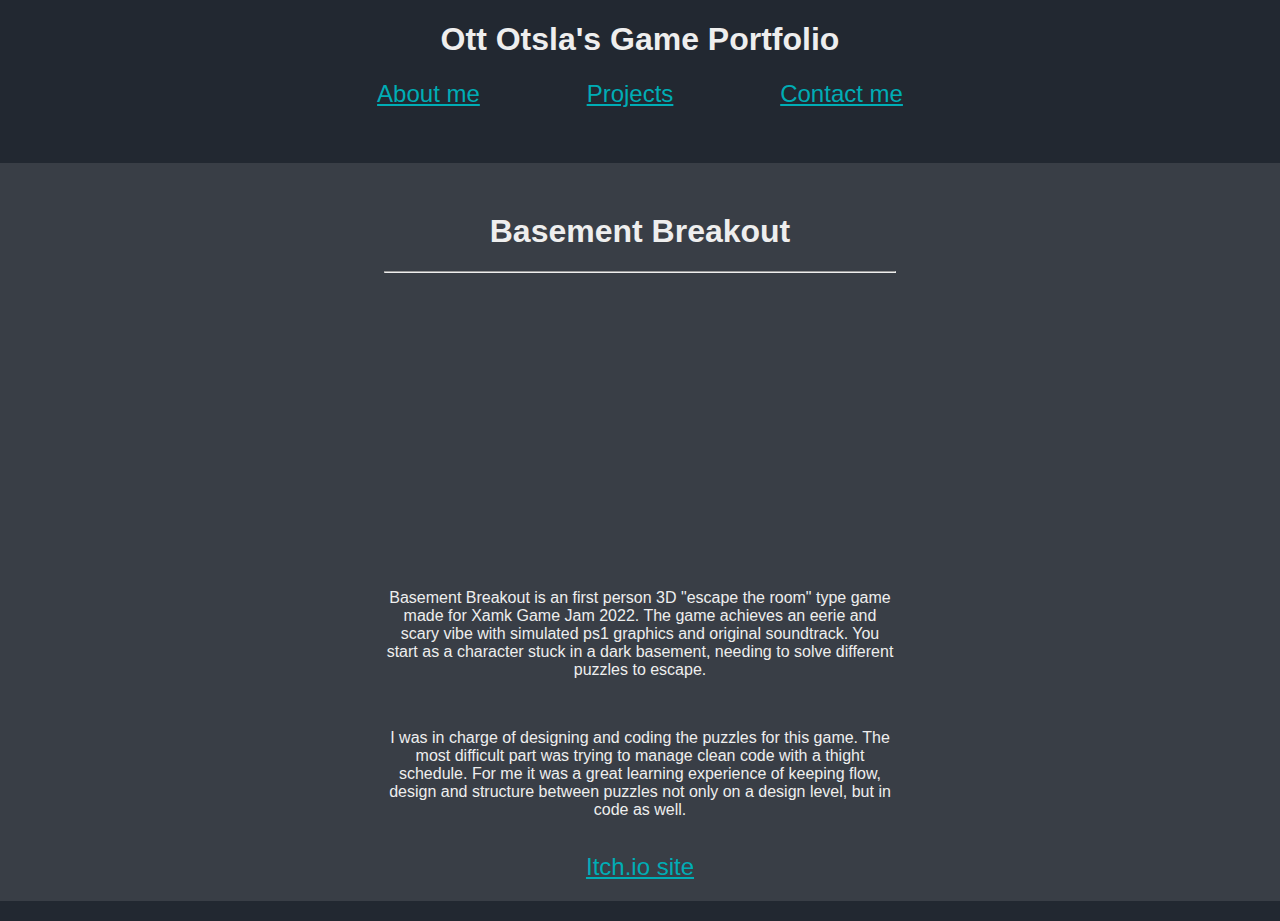
<file: basementbreakout.html>
<!DOCTYPE html>
<html>
    <head>
            
            <meta charset="utf-8">
            <meta name="author" content="Otsla Ott">
            <title> Ott Otsla Portfolio</title>
            <meta name="viewport" content="width=device-width, initial-scale=1.0">
            <link rel="stylesheet" href="CSS/styles.css">
             
    </head>
            <body>

                <div id="topWrapper">

                    <div id="title">
                        <h1>Ott Otsla's Game Portfolio</h1>
                    </div>

                    <div id="menu">
                        <div id="menuItems">
                        <a href="index.html">About me</a>
                        <a href="projects.html">Projects</a>
                        <a href="contactme.html">Contact me</a>
                        </div>
                        
                    </div>
                    
                </div>

                <div id="bottomWrapper">
                        <div id="content">
                            <h1>Basement Breakout</h2>
                                <hr>
                                <iframe src="https://www.youtube.com/embed/2DKNy2pDU-4" title="YouTube video player" frameborder="0" allow="accelerometer; autoplay; clipboard-write; encrypted-media; gyroscope; picture-in-picture" allowfullscreen></iframe>
                                <br>
                                <p>Basement Breakout is an first person 3D "escape the room" type game made for Xamk Game Jam 2022. The game achieves an eerie and scary vibe with simulated ps1 graphics and original soundtrack. You start as a character stuck in a dark basement, needing to solve different puzzles to escape. </p>
                                <br>
                                <p>I was in charge of designing and coding the puzzles for this game. The most difficult part was trying to manage clean code with a thight schedule. For me it was a great learning experience of keeping flow, design and structure between puzzles not only on a design level, but in code as well. </p>
                                <br>
                                <a href="https://pasikuska.itch.io/basement-breakout">Itch.io site</a>
                    </div>
                </div>
            </body>





</html>
</file>
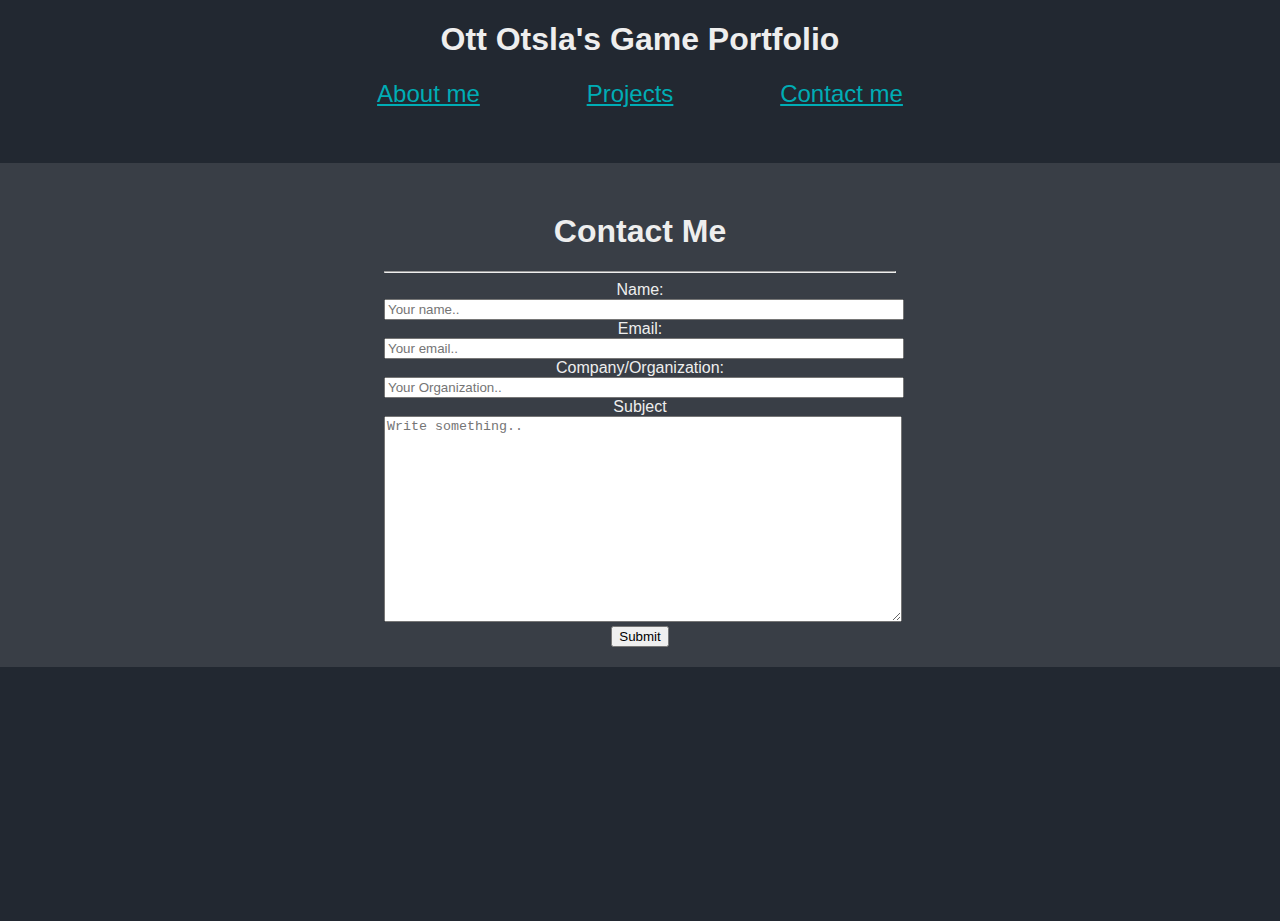
<file: contactme.html>
<!DOCTYPE html>
<html>
    <head>
            
            <meta charset="utf-8">
            <meta name="author" content="Otsla Ott">
            <title> Ott Otsla Portfolio</title>
            <meta name="viewport" content="width=device-width, initial-scale=1.0">
            <link rel="stylesheet" href="CSS/styles.css">
             
    </head>
            <body>

                <div id="topWrapper">

                    <div id="title">
                        <h1>Ott Otsla's Game Portfolio</h1>
                    </div>

                    <div id="menu">
                        <div id="menuItems">
                        <a href="index.html">About me</a>
                        <a href="projects.html">Projects</a>
                        <a href="contactme.html">Contact me</a>
                        </div>
                        
                    </div>
                    
                </div>

                <div id="bottomWrapper">
                        <div id="content">
                                <h1>Contact Me</h2>
                                <hr>
                                <form id="contactme">

                                    <label for="name">Name:</label>
                                    <input type="text" id="name" name="tname" placeholder="Your name..">
                                    <label for="email">Email:</label>
                                    <input type="text" id="email" name="email" placeholder="Your email..">
                                    <label for="company">Company/Organization:</label>
                                    <input type="text" id="company" name="company" placeholder="Your Organization..">
                                
                                   
                                
                                    <label for="subject">Subject</label>
                                    <textarea id="subject" name="subject" placeholder="Write something.." ></textarea>
                                
                                    <input type="submit" value="Submit">
                    </div>
                </div>
            </body>





</html>
</file>
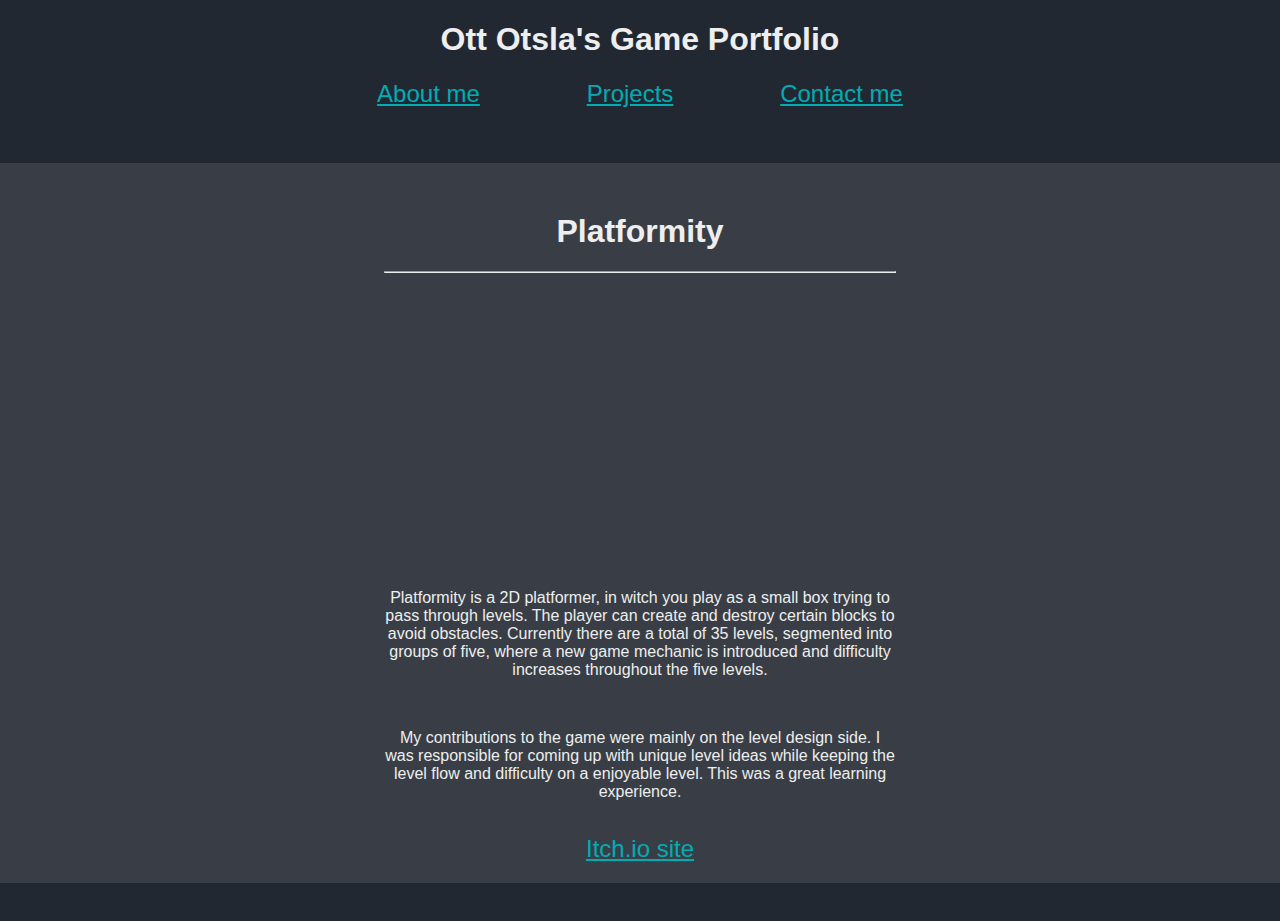
<file: platformity.html>
<!DOCTYPE html>
<html>
    <head>
            
            <meta charset="utf-8">
            <meta name="author" content="Otsla Ott">
            <title> Ott Otsla Portfolio</title>
            <meta name="viewport" content="width=device-width, initial-scale=1.0">
            <link rel="stylesheet" href="CSS/styles.css">
             
    </head>
            <body>

                <div id="topWrapper">

                    <div id="title">
                        <h1>Ott Otsla's Game Portfolio</h1>
                    </div>

                    <div id="menu">
                        <div id="menuItems">
                        <a href="index.html">About me</a>
                        <a href="projects.html">Projects</a>
                        <a href="contactme.html">Contact me</a>
                        </div>
                        
                    </div>
                    
                </div>

                <div id="bottomWrapper">
                        <div id="content">
                                <h1>Platformity</h2>
                                <hr>
                                <iframe src="https://www.youtube.com/embed/C82UK09SANM" title="YouTube video player" frameborder="0" allow="accelerometer; autoplay; clipboard-write; encrypted-media; gyroscope; picture-in-picture" allowfullscreen></iframe>
                                <p>Platformity is a 2D platformer, in witch you play as a small box trying to pass through levels. The player can create and destroy certain blocks to avoid obstacles. Currently there are a total of 35 levels, segmented into groups of five, where a new game mechanic is introduced and difficulty increases throughout the five levels. </p>
                                <br>
                                <p>My contributions to the game were mainly on the level design side. I was responsible for coming up with unique level ideas while keeping the level flow and difficulty on a enjoyable level. This was a great learning experience.</p>
                                <br>
                                <a href="https://smyy.itch.io/platformity">Itch.io site</a>
                    </div>
                </div>
            </body>





</html>
</file>
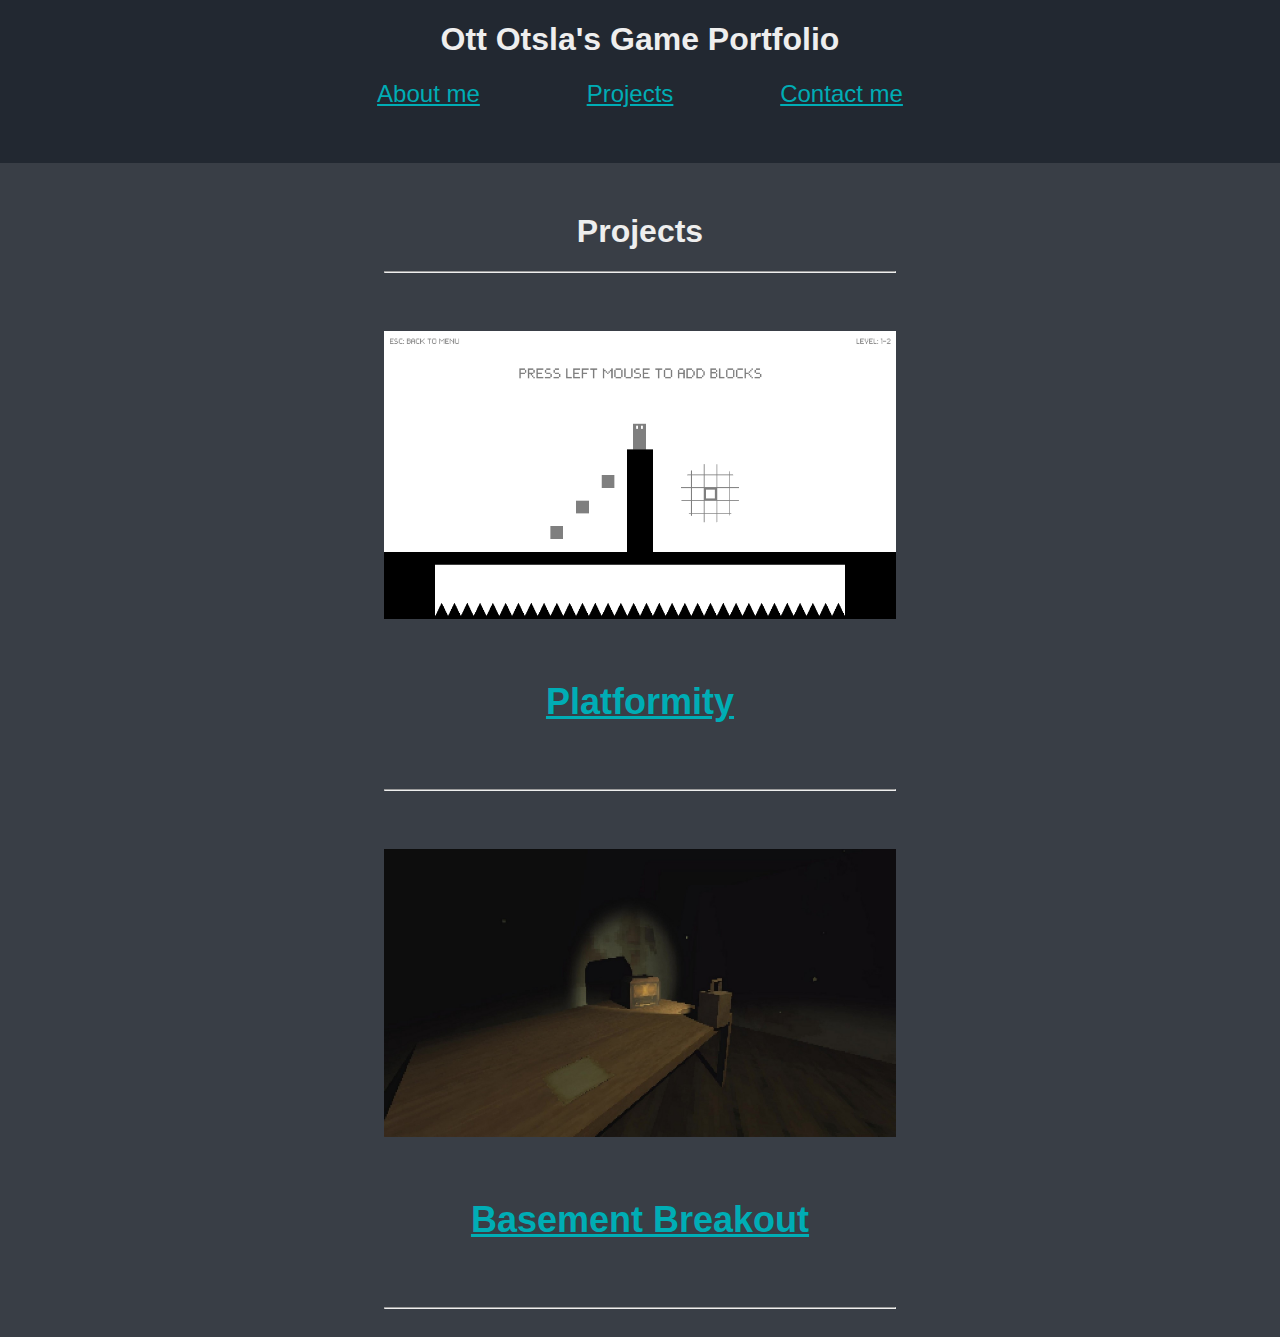
<file: projects.html>
<!DOCTYPE html>
<html>
    <head>
            
            <meta charset="utf-8">
            <meta name="author" content="Otsla Ott">
            <title> Ott Otsla Portfolio</title>
            <meta name="viewport" content="width=device-width, initial-scale=1.0">
            <link rel="stylesheet" href="CSS/styles.css">
             
    </head>
            <body>

                <div id="topWrapper">

                    <div id="title">
                        <h1>Ott Otsla's Game Portfolio</h1>
                    </div>

                    <div id="menu">
                        <div id="menuItems">
                        <a href="index.html">About me</a>
                        <a href="projects.html">Projects</a>
                        <a href="contactme.html">Contact me</a>
                        </div>
                        
                    </div>
                    
                </div>

                <div id="bottomWrapper">
                        <div id="content">
                                <h1>Projects</h2>
                                <hr>
                                <img src="IMG/platformity.png" id="platformity">
                                <a href="platformity.html"><h2>Platformity</h2></a>
                                <hr>
                                    <img src="IMG/basementbreakout.jpg" id="basementbreakout">
                                    <a href="basementbreakout.html"><h2>Basement Breakout</h2></a>
                                    <hr>
                </div>
            </body>





</html>
</file>
<file: CSS/styles.css>
html, body
{

    width: 100%;
    height: 100%;
    margin: 0;
    padding: 0;
    font-family: Arial, Helvetica, sans-serif;
    background-color: rgb(34, 40, 49);
    color:rgb(238, 238, 238)
}

img
{
    margin-top: 50px;
   width: 100%;
}

iframe
{
    width: 100%;
    max-width: 900px;
    aspect-ratio: auto 16/9;
   
}
#Headshot
{
    width: 300px;
}

#subject
{
    width: 100%;
    height: 200px;
}

#name
{
    width: 100%;
}

#company
{
    width: 100%;
}

#email
{
    width: 100%;
}

#content {
    margin: auto;
    width: 40%;
}

#content h1
{
    
 padding-top: 50px;

}
a
{
   
   font-size: x-large;
   padding-left: 4%;
   padding-right: 4%;
   color: rgb(0, 173, 181);
}
#topWrapper
{
    height: 120px;
    text-align: center;
}

#bottomWrapper
{
    
    background-color: rgb(57, 62, 70);
    text-align: center;
    padding-bottom: 20px;
   
}

@media screen and (max-width: 750px) and (min-width: 300px)
{
#Headshot
{
    width: 150px;
}

html, body
{

   font-size: smaller;
}

#topWrapper
{
    height: 80px;
    
}
a
{
   
   font-size: small;
   padding-left: 1%;
   padding-right: 1%;
   
}

#content 
{
    
    width: 50%;
}

#subject
{
    height: 100px;
}
}
</file>
